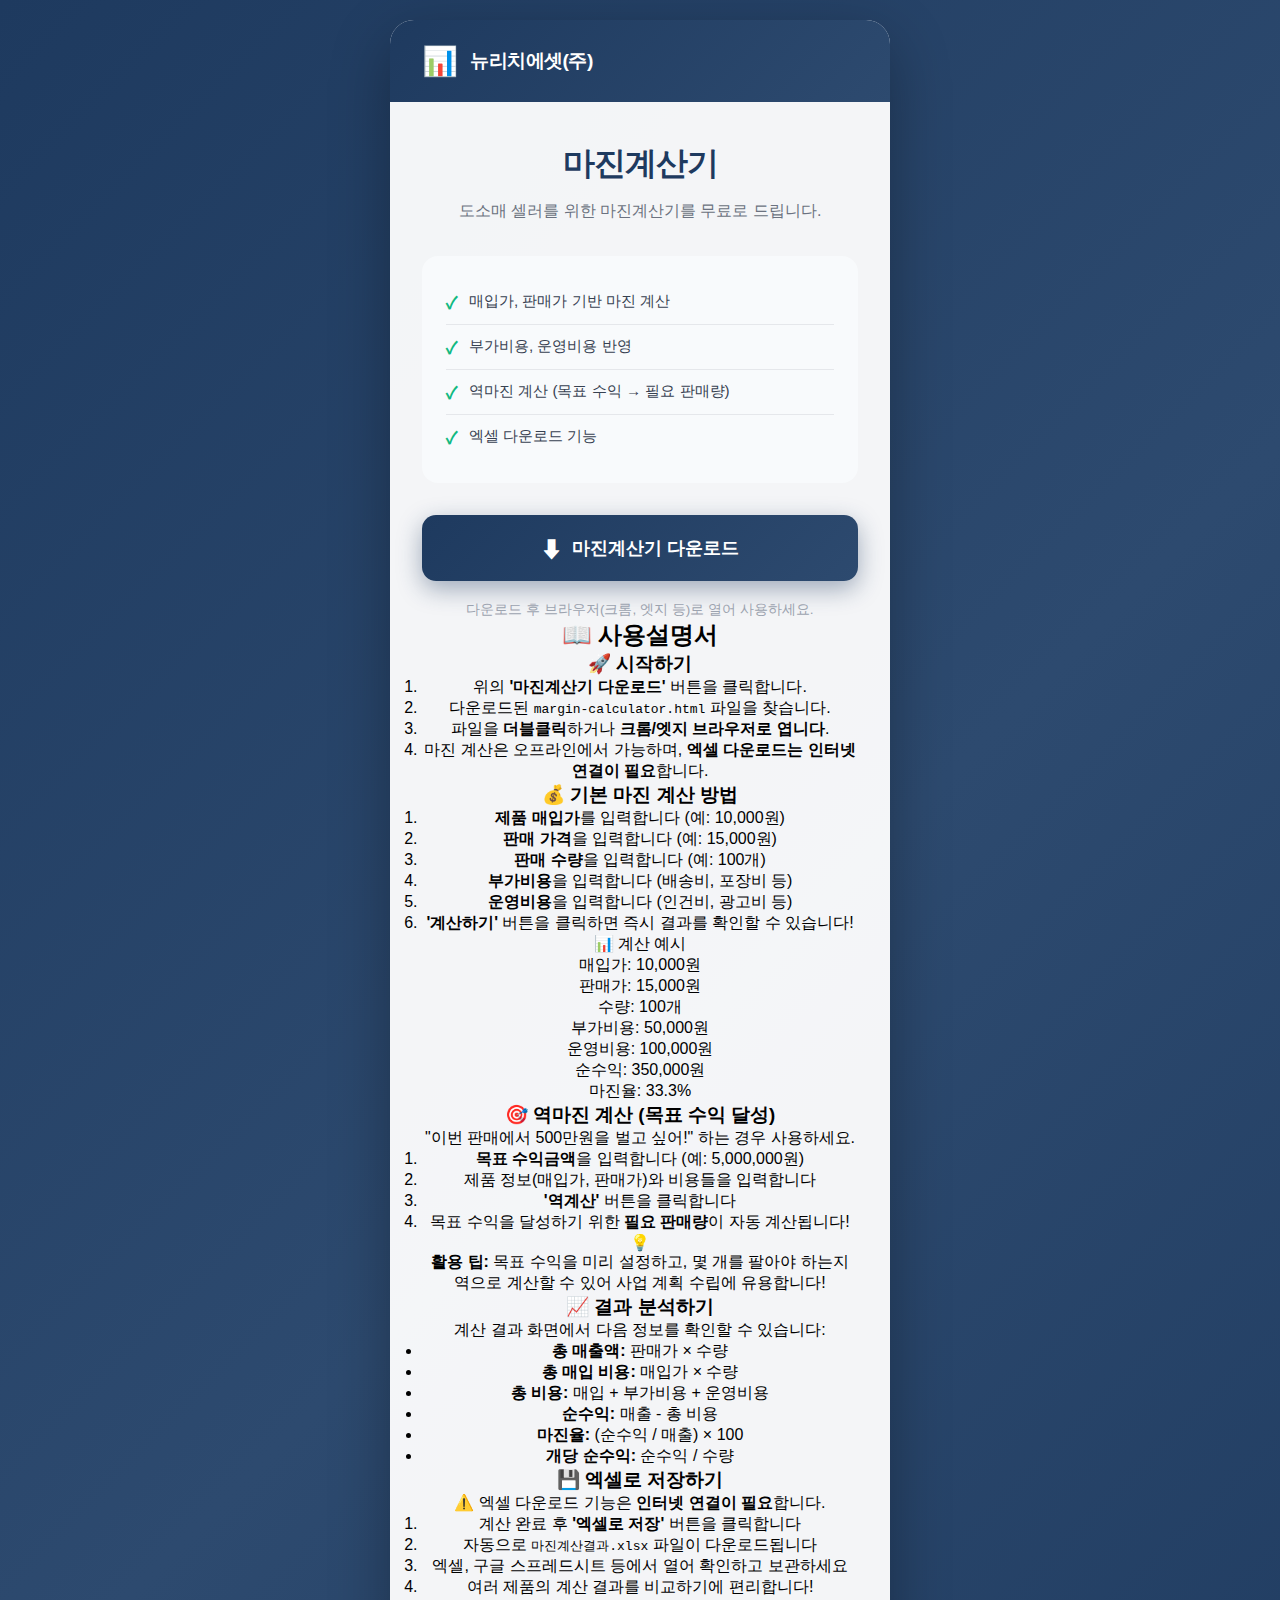
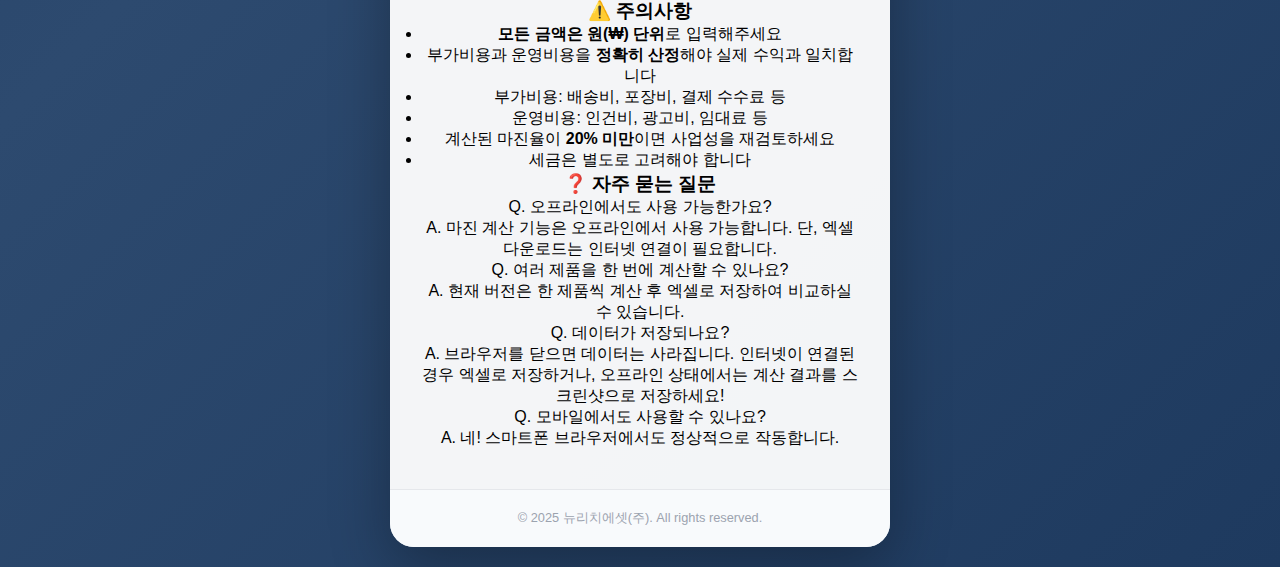
<file: index.html>
<!DOCTYPE html>
<html lang="ko">
<head>
    <meta charset="UTF-8">
    <meta name="viewport" content="width=device-width, initial-scale=1.0">
    <title>마진계산기 - 뉴리치에셋(주)</title>
    <link rel="stylesheet" href="style.css">
</head>
<body>
    <div class="container">
        <div class="card">
            <!-- 로고/헤더 -->
            <div class="header">
                <div class="logo">
                    <span class="logo-icon">📊</span>
                    <span class="logo-text">뉴리치에셋(주)</span>
                </div>
            </div>

            <!-- 메인 컨텐츠 -->
            <div class="content">
                <h1>마진계산기</h1>
                <p class="subtitle">도소매 셀러를 위한 마진계산기를 무료로 드립니다.</p>

                <div class="features">
                    <div class="feature-item">
                        <span class="feature-icon">✓</span>
                        <span>매입가, 판매가 기반 마진 계산</span>
                    </div>
                    <div class="feature-item">
                        <span class="feature-icon">✓</span>
                        <span>부가비용, 운영비용 반영</span>
                    </div>
                    <div class="feature-item">
                        <span class="feature-icon">✓</span>
                        <span>역마진 계산 (목표 수익 → 필요 판매량)</span>
                    </div>
                    <div class="feature-item">
                        <span class="feature-icon">✓</span>
                        <span>엑셀 다운로드 기능</span>
                    </div>
                </div>

                <a href="margin-calculator.html" download class="download-btn">
                    <span class="btn-icon">⬇</span>
                    마진계산기 다운로드
                </a>

                <p class="instruction">다운로드 후 브라우저(크롬, 엣지 등)로 열어 사용하세요.</p>

                <!-- 사용설명서 -->
                <div class="manual-section">
                    <h2 class="section-title">📖 사용설명서</h2>
                    
                    <!-- 시작하기 -->
                    <div class="manual-card">
                        <h3 class="manual-title">🚀 시작하기</h3>
                        <div class="manual-content">
                            <ol class="manual-steps">
                                <li>위의 <strong>'마진계산기 다운로드'</strong> 버튼을 클릭합니다.</li>
                                <li>다운로드된 <code>margin-calculator.html</code> 파일을 찾습니다.</li>
                                <li>파일을 <strong>더블클릭</strong>하거나 <strong>크롬/엣지 브라우저로 엽니다</strong>.</li>
                                <li>마진 계산은 오프라인에서 가능하며, <strong>엑셀 다운로드는 인터넷 연결이 필요</strong>합니다.</li>
                            </ol>
                        </div>
                    </div>

                    <!-- 기본 계산 방법 -->
                    <div class="manual-card">
                        <h3 class="manual-title">💰 기본 마진 계산 방법</h3>
                        <div class="manual-content">
                            <ol class="manual-steps">
                                <li><strong>제품 매입가</strong>를 입력합니다 (예: 10,000원)</li>
                                <li><strong>판매 가격</strong>을 입력합니다 (예: 15,000원)</li>
                                <li><strong>판매 수량</strong>을 입력합니다 (예: 100개)</li>
                                <li><strong>부가비용</strong>을 입력합니다 (배송비, 포장비 등)</li>
                                <li><strong>운영비용</strong>을 입력합니다 (인건비, 광고비 등)</li>
                                <li><strong>'계산하기'</strong> 버튼을 클릭하면 즉시 결과를 확인할 수 있습니다!</li>
                            </ol>
                            
                            <div class="example-box">
                                <div class="example-title">📊 계산 예시</div>
                                <div class="example-content">
                                    <div class="example-row">
                                        <span class="example-label">매입가:</span>
                                        <span class="example-value">10,000원</span>
                                    </div>
                                    <div class="example-row">
                                        <span class="example-label">판매가:</span>
                                        <span class="example-value">15,000원</span>
                                    </div>
                                    <div class="example-row">
                                        <span class="example-label">수량:</span>
                                        <span class="example-value">100개</span>
                                    </div>
                                    <div class="example-row">
                                        <span class="example-label">부가비용:</span>
                                        <span class="example-value">50,000원</span>
                                    </div>
                                    <div class="example-row">
                                        <span class="example-label">운영비용:</span>
                                        <span class="example-value">100,000원</span>
                                    </div>
                                    <div class="example-divider"></div>
                                    <div class="example-row highlight">
                                        <span class="example-label">순수익:</span>
                                        <span class="example-value">350,000원</span>
                                    </div>
                                    <div class="example-row highlight">
                                        <span class="example-label">마진율:</span>
                                        <span class="example-value">33.3%</span>
                                    </div>
                                </div>
                            </div>
                        </div>
                    </div>

                    <!-- 역마진 계산 -->
                    <div class="manual-card">
                        <h3 class="manual-title">🎯 역마진 계산 (목표 수익 달성)</h3>
                        <div class="manual-content">
                            <p class="manual-desc">"이번 판매에서 500만원을 벌고 싶어!" 하는 경우 사용하세요.</p>
                            <ol class="manual-steps">
                                <li><strong>목표 수익금액</strong>을 입력합니다 (예: 5,000,000원)</li>
                                <li>제품 정보(매입가, 판매가)와 비용들을 입력합니다</li>
                                <li><strong>'역계산'</strong> 버튼을 클릭합니다</li>
                                <li>목표 수익을 달성하기 위한 <strong>필요 판매량</strong>이 자동 계산됩니다!</li>
                            </ol>
                            
                            <div class="tip-box">
                                <span class="tip-icon">💡</span>
                                <div class="tip-content">
                                    <strong>활용 팁:</strong> 목표 수익을 미리 설정하고, 몇 개를 팔아야 하는지 역으로 계산할 수 있어 사업 계획 수립에 유용합니다!
                                </div>
                            </div>
                        </div>
                    </div>

                    <!-- 결과 분석 -->
                    <div class="manual-card">
                        <h3 class="manual-title">📈 결과 분석하기</h3>
                        <div class="manual-content">
                            <p class="manual-desc">계산 결과 화면에서 다음 정보를 확인할 수 있습니다:</p>
                            <ul class="manual-list">
                                <li><strong>총 매출액:</strong> 판매가 × 수량</li>
                                <li><strong>총 매입 비용:</strong> 매입가 × 수량</li>
                                <li><strong>총 비용:</strong> 매입 + 부가비용 + 운영비용</li>
                                <li><strong>순수익:</strong> 매출 - 총 비용</li>
                                <li><strong>마진율:</strong> (순수익 / 매출) × 100</li>
                                <li><strong>개당 순수익:</strong> 순수익 / 수량</li>
                            </ul>
                        </div>
                    </div>

                    <!-- 엑셀 저장 -->
                    <div class="manual-card">
                        <h3 class="manual-title">💾 엑셀로 저장하기</h3>
                        <div class="manual-content">
                            <p class="manual-desc">⚠️ 엑셀 다운로드 기능은 <strong>인터넷 연결이 필요</strong>합니다.</p>
                            <ol class="manual-steps">
                                <li>계산 완료 후 <strong>'엑셀로 저장'</strong> 버튼을 클릭합니다</li>
                                <li>자동으로 <code>마진계산결과.xlsx</code> 파일이 다운로드됩니다</li>
                                <li>엑셀, 구글 스프레드시트 등에서 열어 확인하고 보관하세요</li>
                                <li>여러 제품의 계산 결과를 비교하기에 편리합니다!</li>
                            </ol>
                        </div>
                    </div>

                    <!-- 주의사항 -->
                    <div class="manual-card warning">
                        <h3 class="manual-title">⚠️ 주의사항</h3>
                        <div class="manual-content">
                            <ul class="manual-list">
                                <li><strong>모든 금액은 원(₩) 단위</strong>로 입력해주세요</li>
                                <li>부가비용과 운영비용을 <strong>정확히 산정</strong>해야 실제 수익과 일치합니다</li>
                                <li>부가비용: 배송비, 포장비, 결제 수수료 등</li>
                                <li>운영비용: 인건비, 광고비, 임대료 등</li>
                                <li>계산된 마진율이 <strong>20% 미만</strong>이면 사업성을 재검토하세요</li>
                                <li>세금은 별도로 고려해야 합니다</li>
                            </ul>
                        </div>
                    </div>

                    <!-- 자주 묻는 질문 -->
                    <div class="manual-card faq">
                        <h3 class="manual-title">❓ 자주 묻는 질문</h3>
                        <div class="manual-content">
                            <div class="faq-item">
                                <div class="faq-question">Q. 오프라인에서도 사용 가능한가요?</div>
                                <div class="faq-answer">A. 마진 계산 기능은 오프라인에서 사용 가능합니다. 단, 엑셀 다운로드는 인터넷 연결이 필요합니다.</div>
                            </div>
                            <div class="faq-item">
                                <div class="faq-question">Q. 여러 제품을 한 번에 계산할 수 있나요?</div>
                                <div class="faq-answer">A. 현재 버전은 한 제품씩 계산 후 엑셀로 저장하여 비교하실 수 있습니다.</div>
                            </div>
                            <div class="faq-item">
                                <div class="faq-question">Q. 데이터가 저장되나요?</div>
                                <div class="faq-answer">A. 브라우저를 닫으면 데이터는 사라집니다. 인터넷이 연결된 경우 엑셀로 저장하거나, 오프라인 상태에서는 계산 결과를 스크린샷으로 저장하세요!</div>
                            </div>
                            <div class="faq-item">
                                <div class="faq-question">Q. 모바일에서도 사용할 수 있나요?</div>
                                <div class="faq-answer">A. 네! 스마트폰 브라우저에서도 정상적으로 작동합니다.</div>
                            </div>
                        </div>
                    </div>
                </div>
            </div>

            <!-- 푸터 -->
            <div class="footer">
                <p>© 2025 뉴리치에셋(주). All rights reserved.</p>
            </div>
        </div>
    </div>

    <script src="script.js"></script>
</body>
</html>
</file>
<file: style.css>
* {
    margin: 0;
    padding: 0;
    box-sizing: border-box;
}

body {
    font-family: -apple-system, BlinkMacSystemFont, 'Segoe UI', 'Apple SD Gothic Neo', 'Malgun Gothic', sans-serif;
    background: linear-gradient(135deg, #1e3a5f 0%, #2d4a6f 50%, #1e3a5f 100%);
    min-height: 100vh;
    display: flex;
    align-items: center;
    justify-content: center;
    padding: 20px;
}

.container {
    width: 100%;
    max-width: 500px;
}

.card {
    background: rgba(255, 255, 255, 0.95);
    border-radius: 24px;
    box-shadow: 0 20px 60px rgba(0, 0, 0, 0.3);
    overflow: hidden;
}

/* 헤더 */
.header {
    background: linear-gradient(135deg, #1e3a5f 0%, #2d4a6f 100%);
    padding: 24px 32px;
}

.logo {
    display: flex;
    align-items: center;
    gap: 12px;
}

.logo-icon {
    font-size: 1.8em;
}

.logo-text {
    font-size: 1.2em;
    font-weight: 700;
    color: white;
    letter-spacing: -0.5px;
}

/* 컨텐츠 */
.content {
    padding: 40px 32px;
    text-align: center;
}

h1 {
    font-size: 2em;
    font-weight: 700;
    color: #1e3a5f;
    margin-bottom: 12px;
    letter-spacing: -1px;
}

.subtitle {
    font-size: 1em;
    color: #6b7280;
    margin-bottom: 32px;
    line-height: 1.6;
}

/* 기능 리스트 */
.features {
    background: #f8fafc;
    border-radius: 16px;
    padding: 24px;
    margin-bottom: 32px;
    text-align: left;
}

.feature-item {
    display: flex;
    align-items: center;
    gap: 12px;
    padding: 10px 0;
    font-size: 0.95em;
    color: #374151;
}

.feature-item:not(:last-child) {
    border-bottom: 1px solid #e5e7eb;
}

.feature-icon {
    color: #10b981;
    font-weight: bold;
    font-size: 1.1em;
}

/* 다운로드 버튼 */
.download-btn {
    display: inline-flex;
    align-items: center;
    justify-content: center;
    gap: 10px;
    width: 100%;
    padding: 18px 32px;
    background: linear-gradient(135deg, #1e3a5f 0%, #2d4a6f 100%);
    color: white;
    font-size: 1.1em;
    font-weight: 600;
    text-decoration: none;
    border-radius: 14px;
    box-shadow: 0 8px 24px rgba(30, 58, 95, 0.4);
    transition: all 0.3s ease;
}

.download-btn:hover {
    transform: translateY(-3px);
    box-shadow: 0 12px 32px rgba(30, 58, 95, 0.5);
}

.download-btn:active {
    transform: translateY(-1px);
}

.btn-icon {
    font-size: 1.2em;
}

/* 안내문구 */
.instruction {
    margin-top: 20px;
    font-size: 0.85em;
    color: #9ca3af;
}

/* 푸터 */
.footer {
    background: #f8fafc;
    padding: 20px 32px;
    text-align: center;
    border-top: 1px solid #e5e7eb;
}

.footer p {
    font-size: 0.8em;
    color: #9ca3af;
}

/* 반응형 */
@media (max-width: 480px) {
    .content {
        padding: 32px 24px;
    }

    h1 {
        font-size: 1.6em;
    }

    .features {
        padding: 20px;
    }

    .download-btn {
        padding: 16px 24px;
        font-size: 1em;
    }
}
</file>
